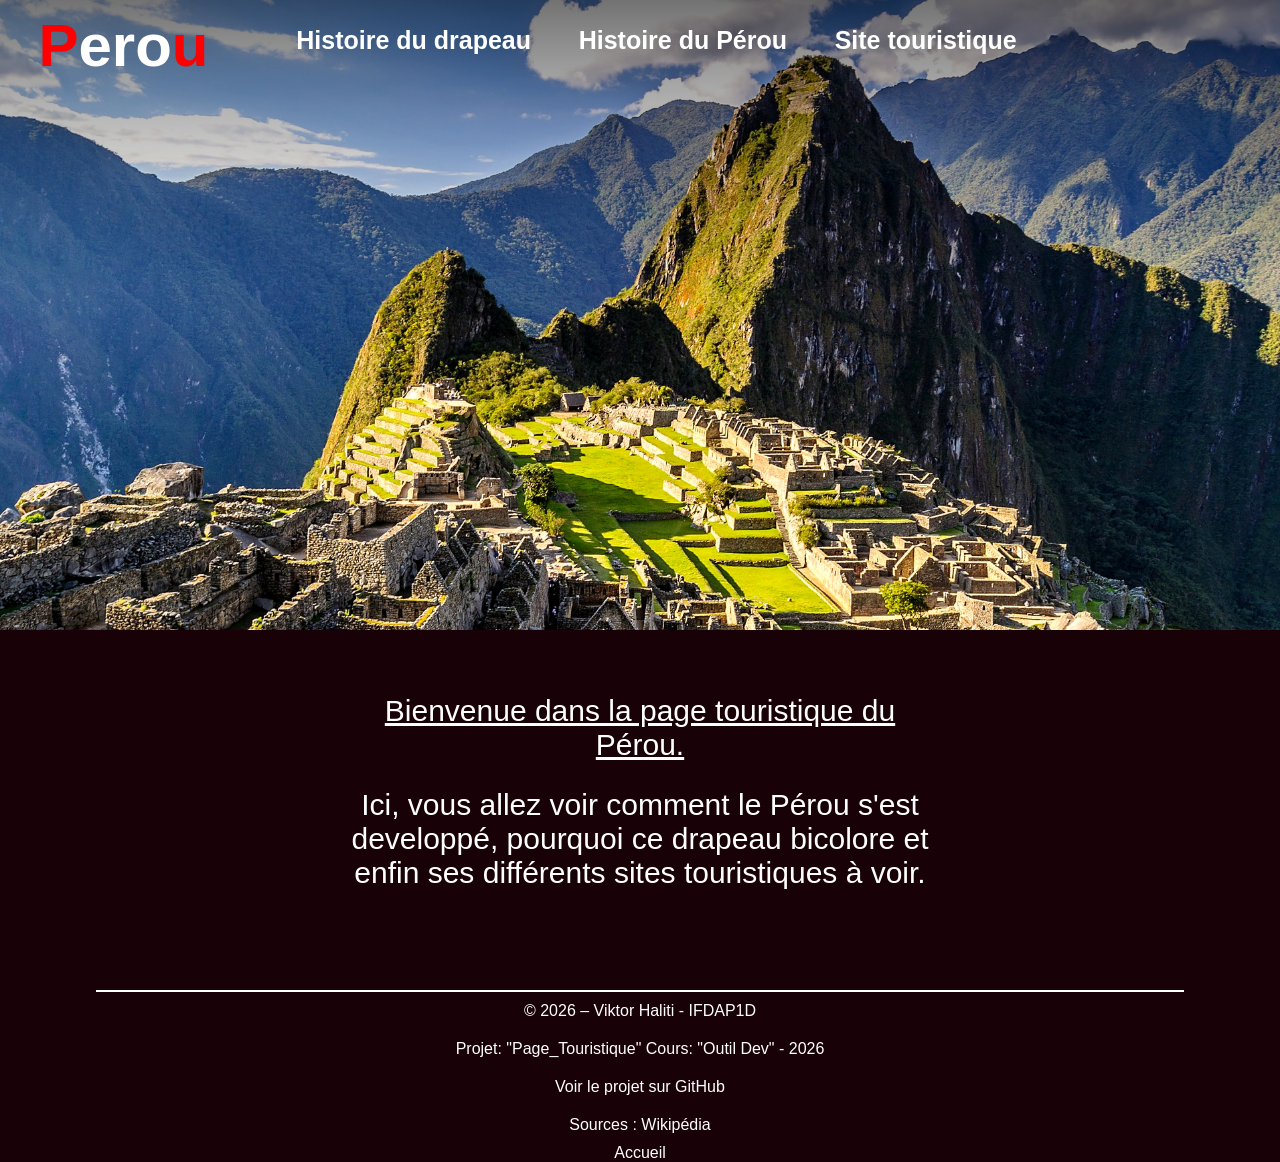
<file: index.html>
<!DOCTYPE html>
<html lang="fr">

<head>
    <meta charset="UTF-8">
    <meta name="viewport" content="width=device-width, initial-scale=1.0">
    <title>Page Touristique Accuil</title>
    <link rel="stylesheet" href="./css/Style.css">
</head>

<body>
    <header id="header">
        <div>
            <a href="index.html">
                <h1>
                    <span class="PETU">P</span><span class="e_et_o">e</span><span id="R">r</span><span
                        class="e_et_o">o</span><span class="PETU">u</span>
                </h1>
            </a>




            <nav>
                <ul>
                    <li><a href="drapeau.html">Histoire du drapeau</a></li>

                    <li><a href="histoire.html">Histoire du Pérou</a></li>

                    <li><a href="touriste.html">Site touristique</a></li>
                </ul>
            </nav>
        </div>

    </header>

    <main>
        <p id="PMenuMain"><span id="Bienvenu">Bienvenue dans la page touristique du Pérou.</span> <br> Ici, vous allez voir comment le Pérou s'est developpé, pourquoi ce drapeau bicolore et enfin ses différents sites touristiques à voir.</p>
    </main>

    <footer>

        <hr>

        <div>
            <p>
                &copy; 2026 – Viktor Haliti - IFDAP1D
            </p>

            <p>
                Projet: "Page_Touristique" Cours: "Outil Dev" - 2026
            </p>

            <p>
                <a href="https://github.com/Viktor-Haliti26/PageTouristique" target="_blank">Voir le projet sur
                    GitHub</a>
            </p>

            <p>
                Sources : Wikipédia
            </p>

            <a href="index.html">
                Accueil
            </a>
        </div>

    </footer>

</body>

</html>
</file>
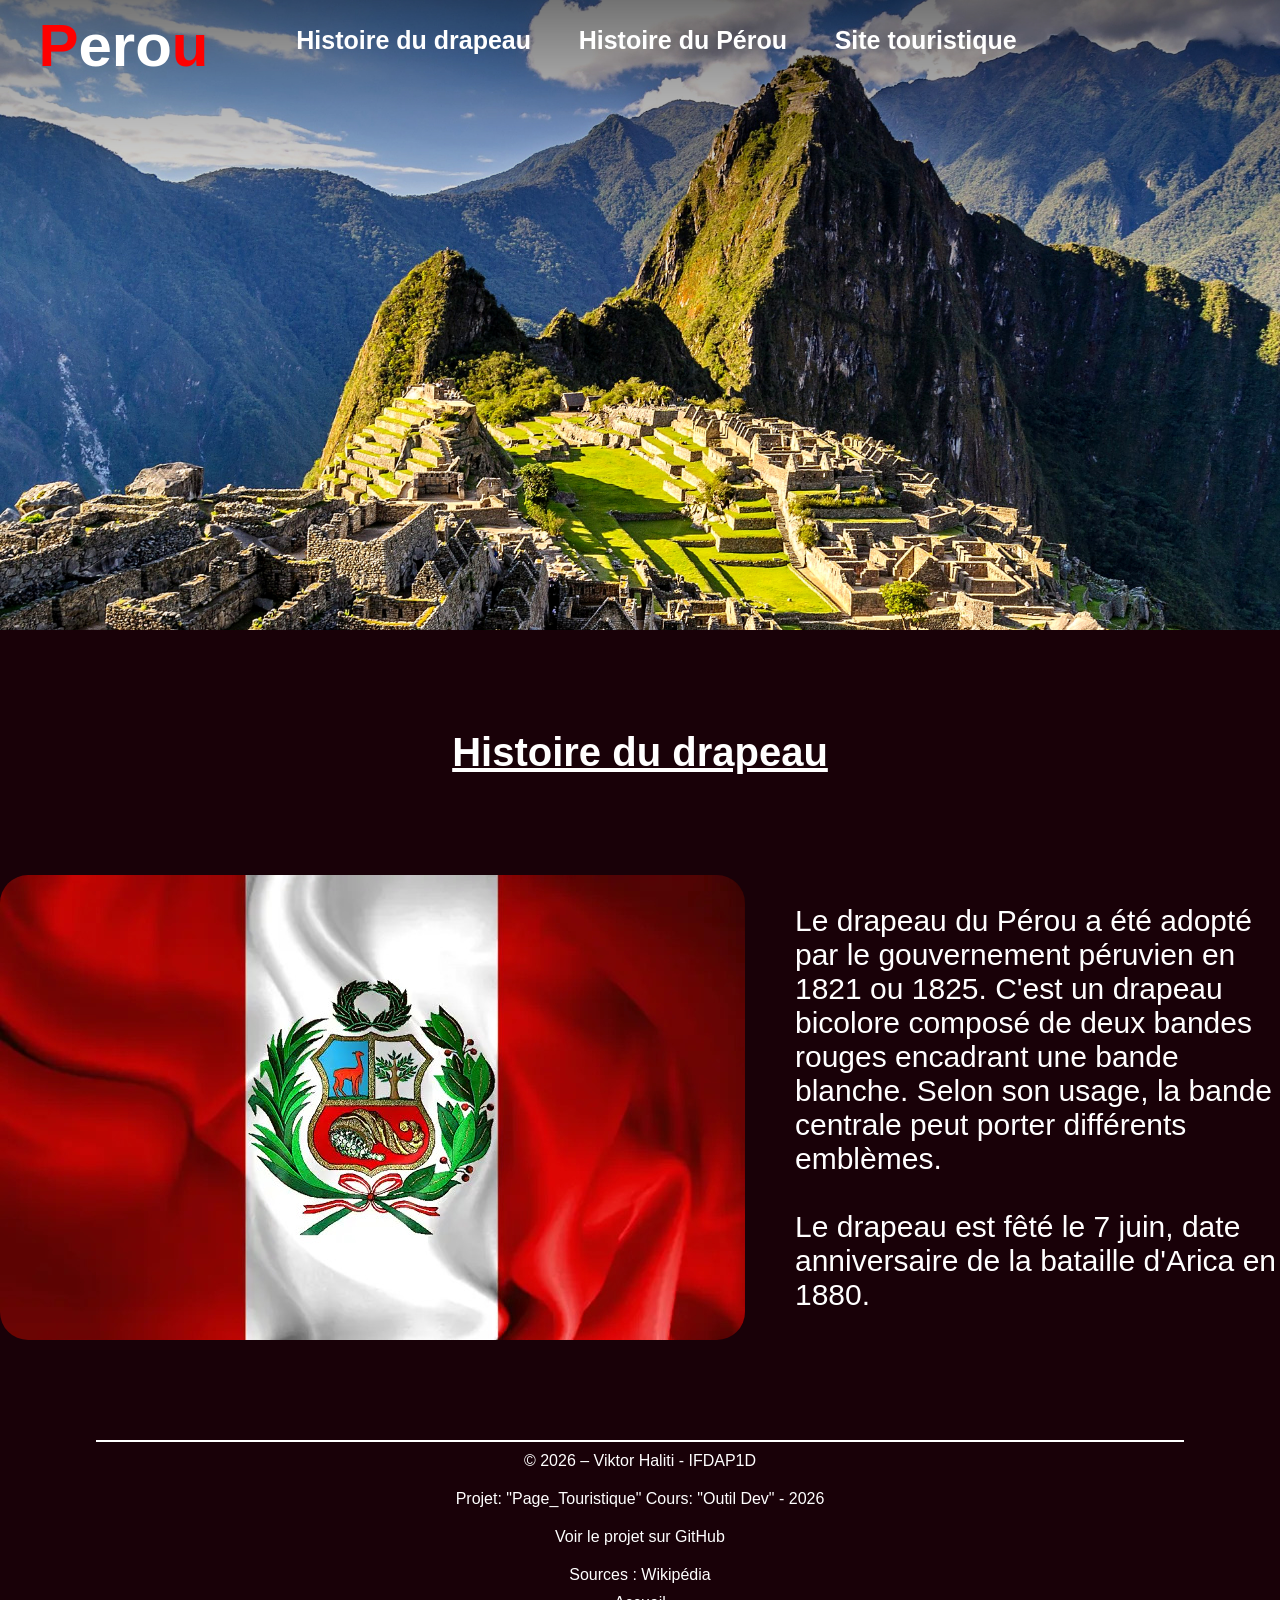
<file: drapeau.html>
<!DOCTYPE html>
<html lang="en">

<head>
    <meta charset="UTF-8">
    <meta name="viewport" content="width=device-width, initial-scale=1.0">
    <title>Hisotoire du drapeau</title> 
    <link rel="stylesheet" href="./css/Style.css">
</head>

<body>
    <header id="header">
        <div>
            <a href="index.html">
                <h1>
                    <span class="PETU">P</span><span class="e_et_o">e</span><span id="R">r</span><span
                        class="e_et_o">o</span><span class="PETU">u</span>
                </h1>
            </a>




            <nav>
                <ul>
                    <li><a href="drapeau.html">Histoire du drapeau</a></li>

                    <li><a href="histoire.html">Histoire du Pérou</a></li>

                    <li><a href="touriste.html">Site touristique</a></li>
                </ul>
            </nav>
        </div>

    </header>

    <main>

        <section id="drapeau">
            <h1>Histoire du drapeau</h1>

            <div id="histoireDrapeau">
                <img src="./image/big-27546829ecb.jpg" alt="Image du Pérou">

                <p>
                    Le drapeau du Pérou a été adopté par le gouvernement péruvien en 1821 ou 1825. C'est un drapeau
                    bicolore
                    composé de deux bandes rouges encadrant une bande blanche. Selon son usage, la bande centrale
                    peut
                    porter différents emblèmes.
                    <br>
                    <br>
                    Le drapeau est fêté le 7 juin, date anniversaire de la bataille d'Arica en 1880.
                </p>

            </div>
        </section>

    </main>

    <footer>

        <hr>

        <div>
            <p>
                &copy; 2026 – Viktor Haliti - IFDAP1D
            </p>

            <p>
                Projet: "Page_Touristique" Cours: "Outil Dev" - 2026
            </p>

            <p>
                <a href="https://github.com/Viktor-Haliti26/PageTouristique" target="_blank">Voir le projet sur
                    GitHub</a>
            </p>

            <p>
                Sources : Wikipédia
            </p>

            <a href="index.html">
                Accueil
            </a>
        </div>

    </footer>

</body>

</html>
</file>
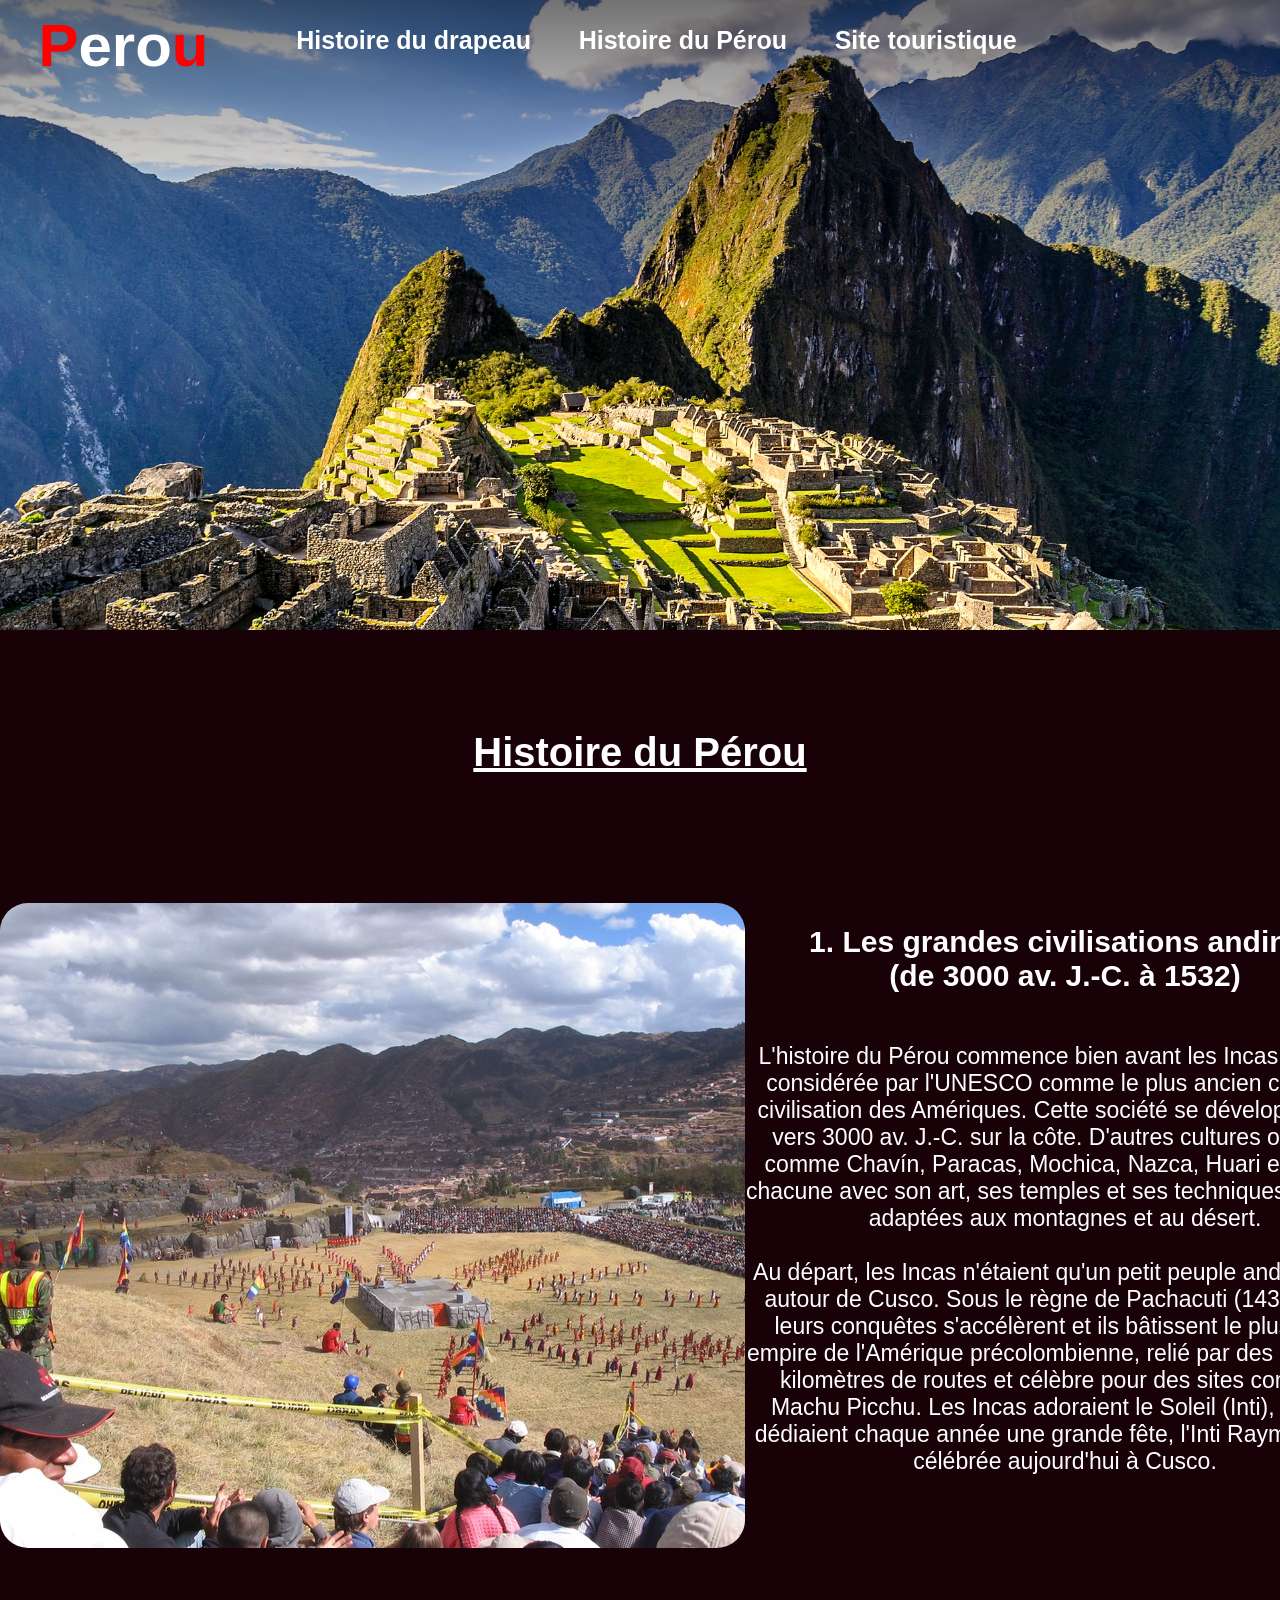
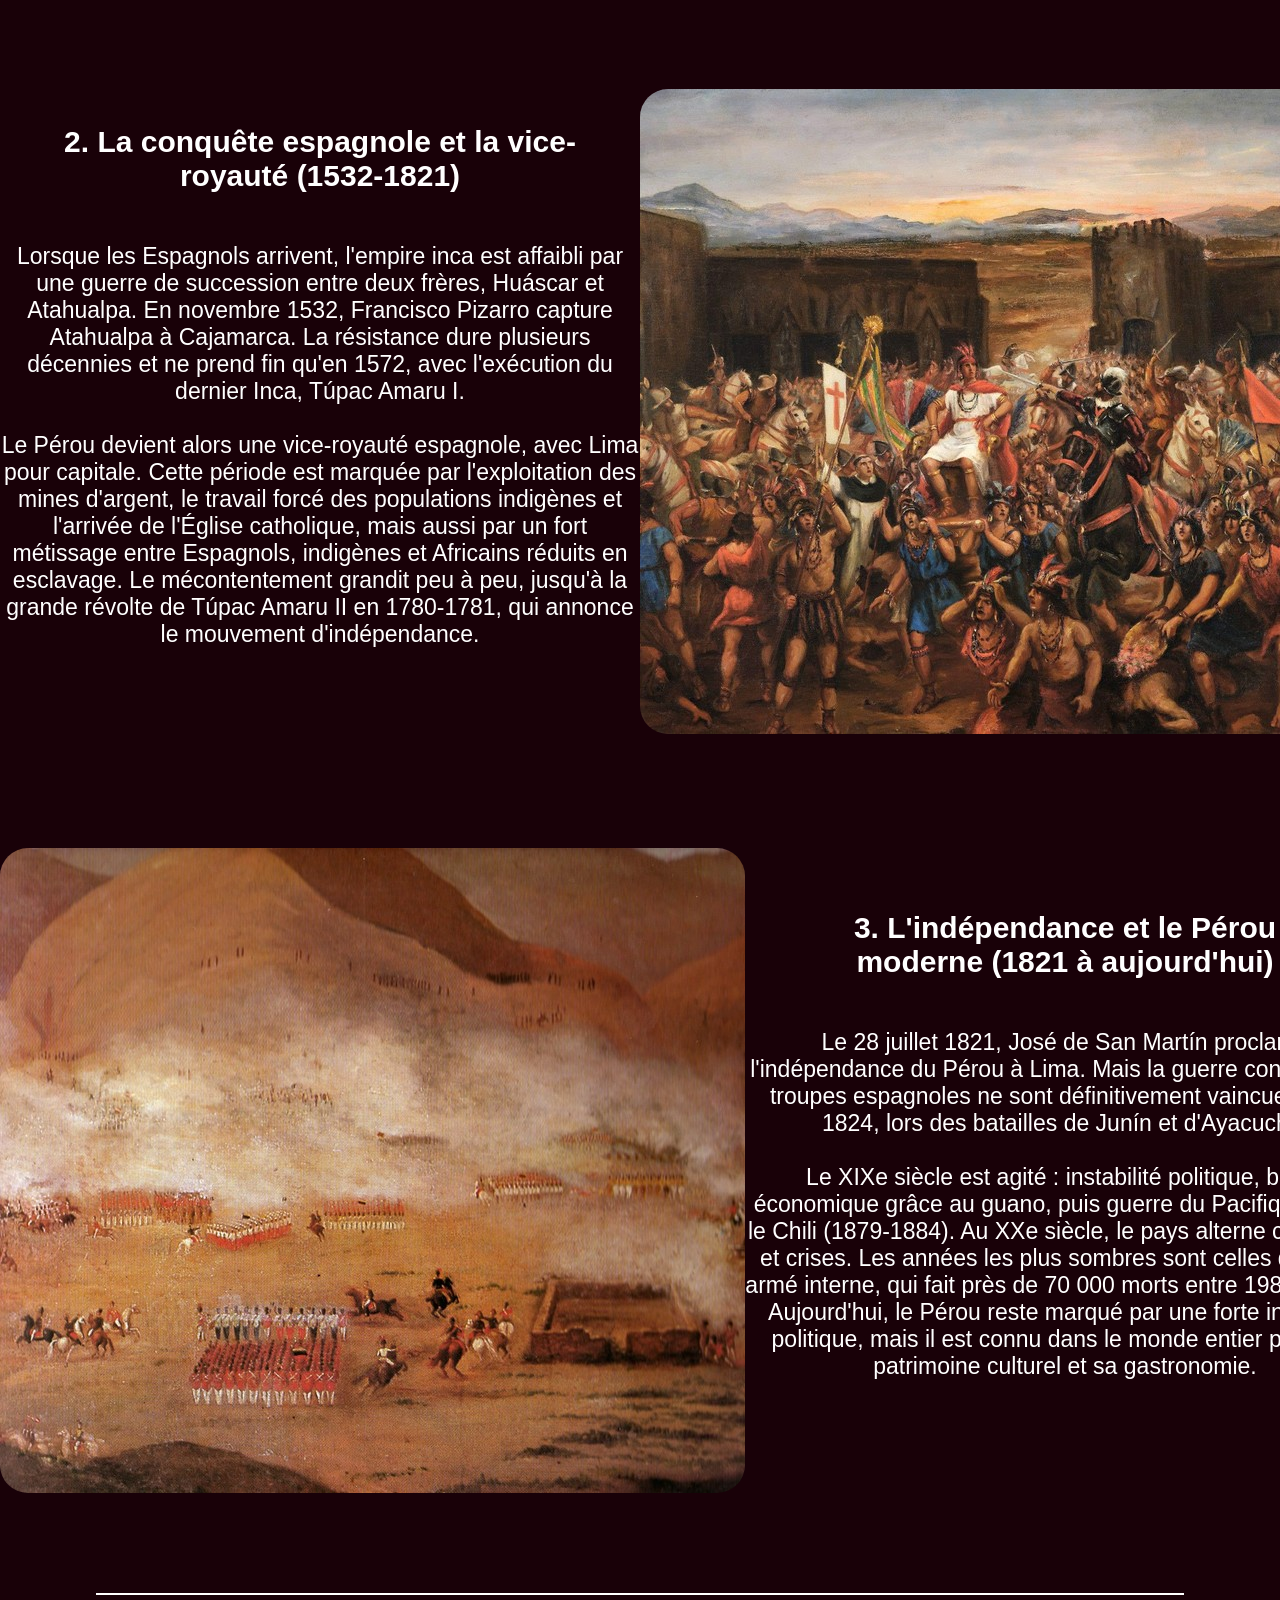
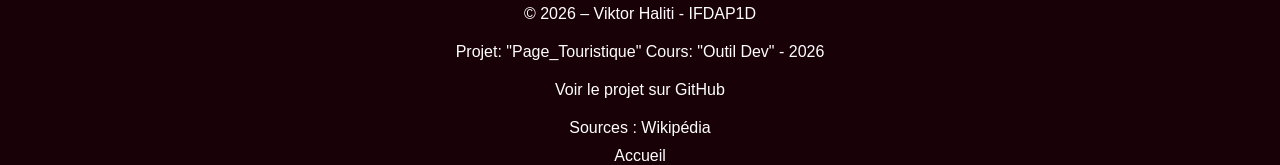
<file: histoire.html>
<!DOCTYPE html>
<html lang="en">

<head>
    <meta charset="UTF-8">
    <meta name="viewport" content="width=device-width, initial-scale=1.0">
    <title>Histoire du Pérou</title>
    <link rel="stylesheet" href="./css/Style.css">
</head>

<body>
    <header id="header">
        <div>
            <a href="index.html">
                <h1>
                    <span class="PETU">P</span><span class="e_et_o">e</span><span id="R">r</span><span
                        class="e_et_o">o</span><span class="PETU">u</span>
                </h1>
            </a>




            <nav>
                <ul>
                    <li><a href="drapeau.html">Histoire du drapeau</a></li>

                    <li><a href="histoire.html">Histoire du Pérou</a></li>

                    <li><a href="touriste.html">Site touristique</a></li>
                </ul>
            </nav>
        </div>

    </header>

    <main>

        <section id="histoire">
            <h1>Histoire du Pérou</h1>

            <section id="partie1">

                <img src="./image/Fete_du_soleil.jpg" alt="Image du Pérou">

                <div class="texte">
                    <h2>1. Les grandes civilisations andines (de 3000 av. J.-C. à 1532)</h2>
                    <p>L'histoire du Pérou commence bien avant les Incas, à Caral, considérée par l'UNESCO comme le plus
                        ancien centre de civilisation des Amériques. Cette société se développait déjà vers 3000 av.
                        J.-C. sur la côte. D'autres cultures ont suivi, comme Chavín, Paracas, Mochica, Nazca, Huari et
                        Chimú, chacune avec son art, ses temples et ses techniques agricoles adaptées aux montagnes et
                        au désert.
                        <br>
                        <br>
                        Au départ, les Incas n'étaient qu'un petit peuple andin installé autour de Cusco. Sous le règne
                        de Pachacuti (1438-1471), leurs conquêtes s'accélèrent et ils bâtissent le plus grand empire de
                        l'Amérique précolombienne, relié par des milliers de kilomètres de routes et célèbre pour des
                        sites comme le Machu Picchu. Les Incas adoraient le Soleil (Inti), à qui ils dédiaient chaque
                        année une grande fête, l'Inti Raymi, encore célébrée aujourd'hui à Cusco.
                    </p>
                </div>
            </section>

            <section id="partie2">

                <div class="texte">
                    <h2>2. La conquête espagnole et la vice-royauté (1532-1821)</h2>
                    <p>Lorsque les Espagnols arrivent, l'empire inca est affaibli par une guerre de succession entre
                        deux frères, Huáscar et Atahualpa. En novembre 1532, Francisco Pizarro capture Atahualpa à
                        Cajamarca. La résistance dure plusieurs décennies et ne prend fin qu'en 1572, avec l'exécution
                        du dernier Inca, Túpac Amaru I.
                        <br>
                        <br>
                        Le Pérou devient alors une vice-royauté espagnole, avec Lima pour capitale. Cette période est
                        marquée par l'exploitation des mines d'argent, le travail forcé des populations indigènes et
                        l'arrivée de l'Église catholique, mais aussi par un fort métissage entre Espagnols, indigènes et
                        Africains réduits en esclavage. Le mécontentement grandit peu à peu, jusqu'à la grande révolte
                        de Túpac Amaru II en 1780-1781, qui annonce le mouvement d'indépendance.
                    </p>
                </div>

                <img src="./image/CapturaDeAtahualpa.jpg" alt="Image du Pérou">

            </section>

            <section id="partie3">

                <img src="./image/Bataille_dAyacucho.jpg" alt="Image du Pérou">

                <div class="texte">
                    <h2>3. L'indépendance et le Pérou moderne (1821 à aujourd'hui)</h2>
                    <p>Le 28 juillet 1821, José de San Martín proclame l'indépendance du Pérou à Lima. Mais la guerre
                        continue : les troupes espagnoles ne sont définitivement vaincues qu'en 1824, lors des batailles
                        de Junín et d'Ayacucho.
                        <br>
                        <br>
                        Le XIXe siècle est agité : instabilité politique, boom économique grâce au guano, puis guerre du
                        Pacifique contre le Chili (1879-1884). Au XXe siècle, le pays alterne croissance et crises. Les
                        années les plus sombres sont celles du conflit armé interne, qui fait près de 70 000 morts entre
                        1980 et 2000. Aujourd'hui, le Pérou reste marqué par une forte instabilité politique, mais il
                        est connu dans le monde entier pour son patrimoine culturel et sa gastronomie.
                    </p>
                </div>
            </section>

        </section>

    </main>

    <footer>

        <hr>

        <div>
            <p>
                &copy; 2026 – Viktor Haliti - IFDAP1D
            </p>

            <p>
                Projet: "Page_Touristique" Cours: "Outil Dev" - 2026
            </p>

            <p>
                <a href="https://github.com/Viktor-Haliti26/PageTouristique" target="_blank">Voir le projet sur
                    GitHub</a>
            </p>

            <p>
                Sources : Wikipédia
            </p>

            <a href="index.html">
                Accueil
            </a>
        </div>

    </footer>

</body>

</html>
</file>
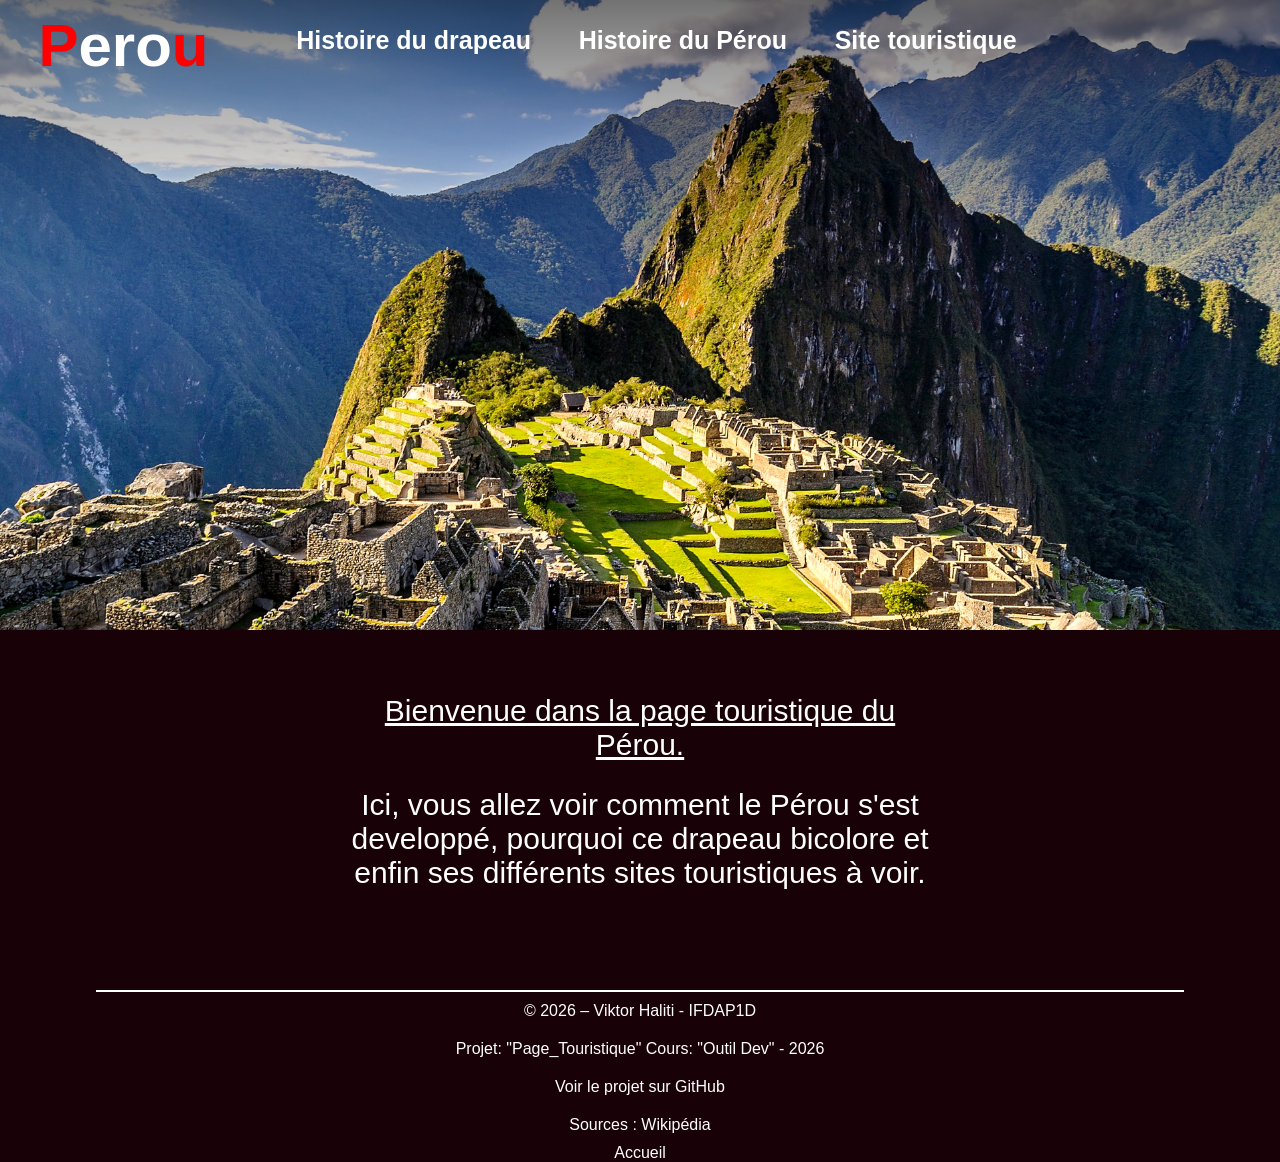
<file: PageTouriste.html>
<!DOCTYPE html>
<html lang="fr">

<head>
    <meta charset="UTF-8">
    <meta name="viewport" content="width=device-width, initial-scale=1.0">
    <title>Page Touristique Accuil</title>
    <link rel="stylesheet" href="./css/Style.css">
</head>

<body>
    <header id="header">
        <div>
            <a href="PageTouriste.html">
                <h1>
                    <span class="PETU">P</span><span class="e_et_o">e</span><span id="R">r</span><span
                        class="e_et_o">o</span><span class="PETU">u</span>
                </h1>
            </a>




            <nav>
                <ul>
                    <li><a href="drapeau.html">Histoire du drapeau</a></li>

                    <li><a href="histoire.html">Histoire du Pérou</a></li>

                    <li><a href="touriste.html">Site touristique</a></li>
                </ul>
            </nav>
        </div>

    </header>

    <main>
        <p id="PMenuMain"><span id="Bienvenu">Bienvenue dans la page touristique du Pérou.</span> <br> Ici, vous allez voir comment le Pérou s'est developpé, pourquoi ce drapeau bicolore et enfin ses différents sites touristiques à voir.</p>
    </main>

    <footer>

        <hr>

        <div>
            <p>
                &copy; 2026 – Viktor Haliti - IFDAP1D
            </p>

            <p>
                Projet: "Page_Touristique" Cours: "Outil Dev" - 2026
            </p>

            <p>
                <a href="https://github.com/Viktor-Haliti26/PageTouristique" target="_blank">Voir le projet sur
                    GitHub</a>
            </p>

            <p>
                Sources : Wikipédia
            </p>

            <a href="PageTouriste.html">
                Accueil
            </a>
        </div>

    </footer>

</body>

</html>
</file>
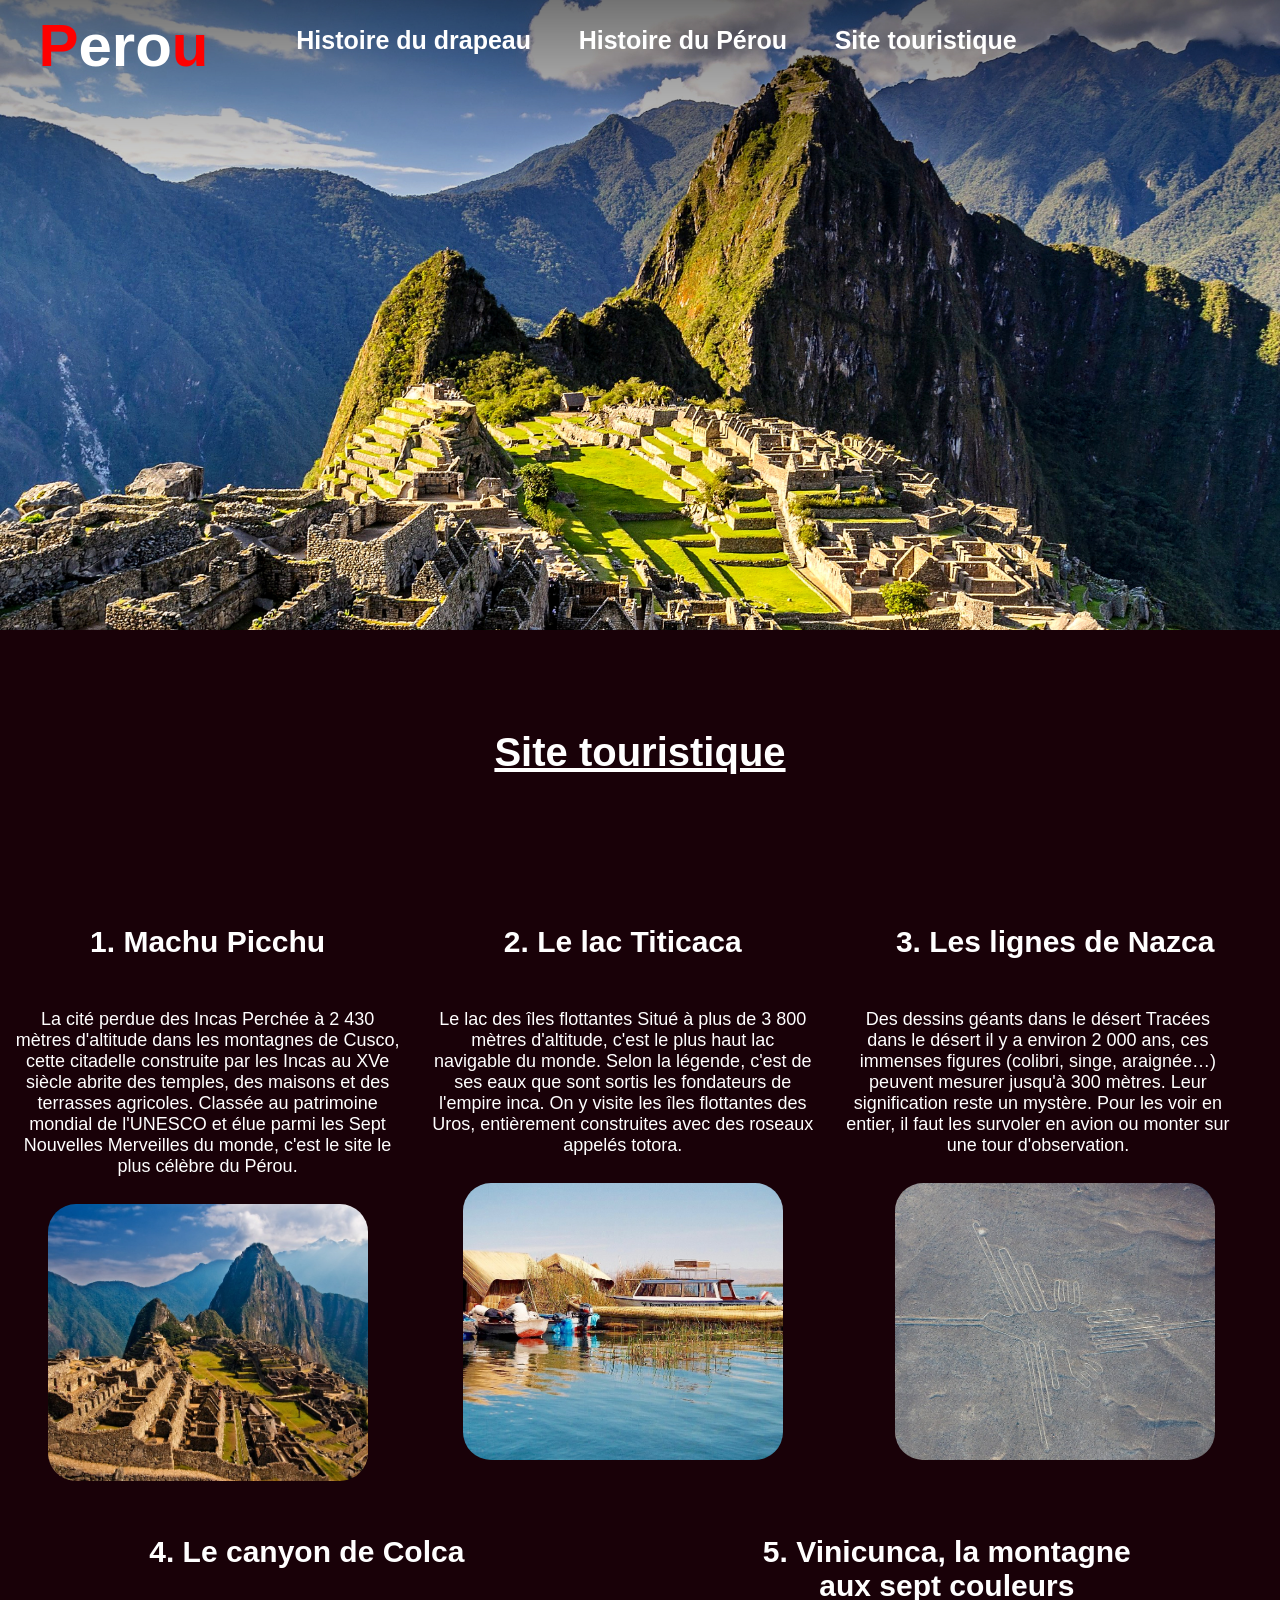
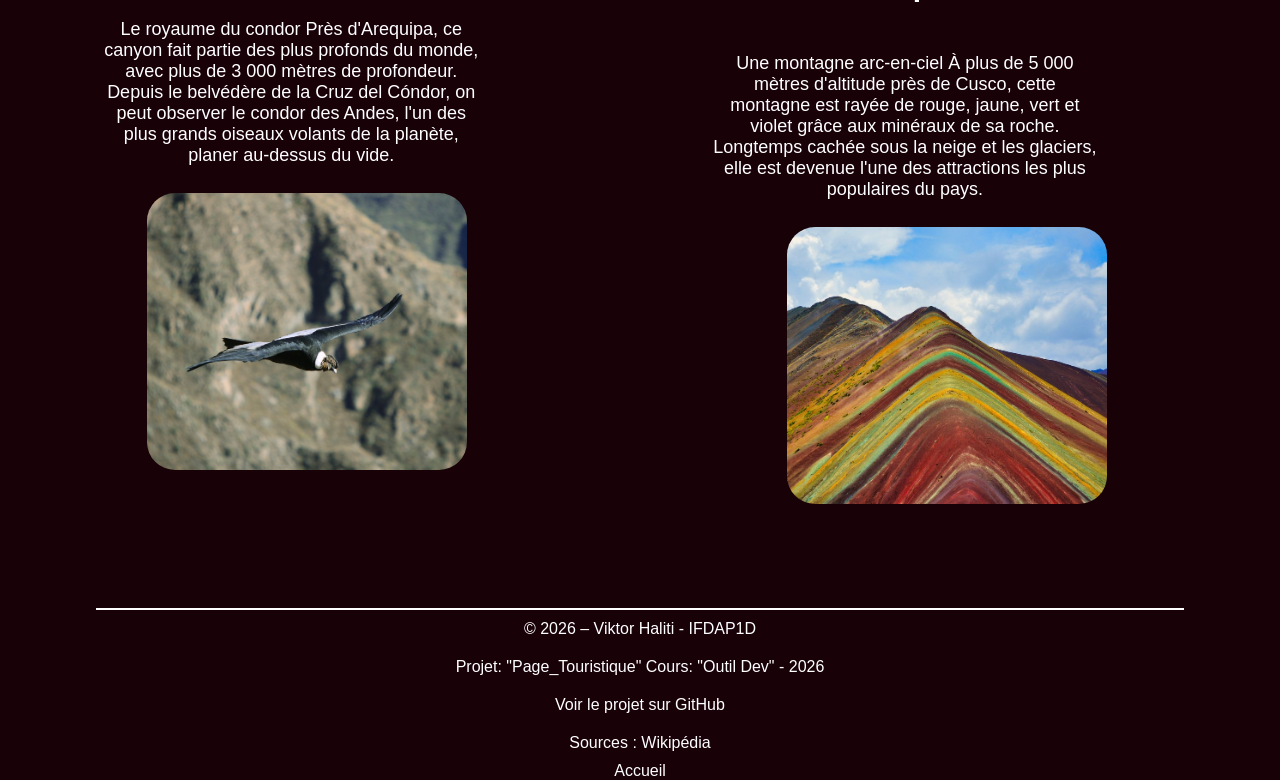
<file: touriste.html>
<!DOCTYPE html>
<html lang="en">

<head>
    <meta charset="UTF-8">
    <meta name="viewport" content="width=device-width, initial-scale=1.0">
    <title>Sites Touristiques</title>
    <link rel="stylesheet" href="./css/Style.css">
</head>

<body>
    <header id="header">
        <div>
            <a href="index.html">
                <h1>
                    <span class="PETU">P</span><span class="e_et_o">e</span><span id="R">r</span><span
                        class="e_et_o">o</span><span class="PETU">u</span>
                </h1>
            </a>




            <nav>
                <ul>
                    <li><a href="drapeau.html">Histoire du drapeau</a></li>

                    <li><a href="histoire.html">Histoire du Pérou</a></li>

                    <li><a href="touriste.html">Site touristique</a></li>
                </ul>
            </nav>
        </div>

    </header>

    <main>

        <section id="Touriste">
            <h1>Site touristique</h1>

            <nav>
                <ul id="listeTouriste">
                    <li class="PageTouriste">
                        <div class="texteNav">
                            <h2>
                                1. Machu Picchu
                            </h2>

                            <p>
                                La cité perdue des Incas
                                Perchée à 2 430 mètres d'altitude dans les montagnes de Cusco, cette citadelle
                                construite par les Incas au XVe siècle abrite des temples, des maisons et des terrasses
                                agricoles. Classée au patrimoine mondial de l'UNESCO et élue parmi les Sept Nouvelles
                                Merveilles du monde, c'est le site le plus célèbre du Pérou.
                            </p>
                        </div>

                        <a href="https://www.peru.travel/attractions/machu-picchu" target="_blank">
                            <img src="./image/Machu_Picchu.jpg" alt="Machu Picchu">
                        </a>
                    </li>

                    <li class="PageTouriste">
                        <div class="texteNav">
                            <h2>
                                2. Le lac Titicaca
                            </h2>

                            <p>
                                Le lac des îles flottantes
                                Situé à plus de 3 800 mètres d'altitude, c'est le plus haut lac navigable du monde.
                                Selon la légende, c'est de ses eaux que sont sortis les fondateurs de l'empire inca. On
                                y visite les îles flottantes des Uros, entièrement construites avec des roseaux appelés
                                totora.
                            </p>
                        </div>

                        <a href="https://www.peru.travel/attractions/uros-islands" target="_blank">
                            <img src="./image/Lac_Titicaca.jpg" alt="Lac Titicaca">
                        </a>
                    </li>

                    <li class="PageTouriste">
                        <div class="texteNav">
                            <h2>
                                3. Les lignes de Nazca
                            </h2>

                            <p>
                                Des dessins géants dans le désert
                                Tracées dans le désert il y a environ 2 000 ans, ces immenses figures (colibri, singe,
                                araignée…) peuvent mesurer jusqu'à 300 mètres. Leur signification reste un mystère. Pour
                                les voir en entier, il faut les survoler en avion ou monter sur une tour d'observation.
                            </p>
                        </div>

                        <a href="https://www.peru.travel/attractions/nasca-lines" target="_blank">
                            <img src="./image/Lignes_de_Nazca.jpg" alt="Les lignes de Nazca">
                        </a>
                    </li>

                    <li class="PageTouriste">
                        <div class="texteNav">
                            <h2>
                                4. Le canyon de Colca
                            </h2>

                            <p>
                                Le royaume du condor
                                Près d'Arequipa, ce canyon fait partie des plus profonds du monde, avec plus de 3 000
                                mètres de profondeur. Depuis le belvédère de la Cruz del Cóndor, on peut observer le
                                condor des Andes, l'un des plus grands oiseaux volants de la planète, planer au-dessus
                                du vide.
                            </p>
                        </div>

                        <a href="https://www.peru.travel/experiences/adventure-activities-in-colca" target="_blank">
                            <img src="./image/Canyon_de_Colca.jpg" alt="Le canyon de Colca">
                        </a>
                    </li>

                    <li class="PageTouriste">

                        <div class="texteNav">
                            <h2>
                                5. Vinicunca, la montagne <br> aux sept couleurs
                            </h2>

                            <p>
                                Une montagne arc-en-ciel
                                À plus de 5 000 mètres d'altitude près de Cusco, cette montagne est rayée de rouge,
                                jaune, vert et violet grâce aux minéraux de sa roche. Longtemps cachée sous la neige et
                                les glaciers, elle est devenue l'une des attractions les plus populaires du pays.
                            </p>
                        </div>

                        <a href="https://www.peru.travel/stories/vinicunca-the-beautiful-mountain-of-seven-colors"
                            target="_blank">
                            <img src="./image/Vinicunca.jpg" alt="Vinicunca, la montagne aux sept couleurs">
                        </a>

                    </li>

                </ul>

            </nav>

        </section>

    </main>

    <footer>

        <hr>

        <div>
            <p>
                &copy; 2026 – Viktor Haliti - IFDAP1D
            </p>

            <p>
                Projet: "Page_Touristique" Cours: "Outil Dev" - 2026
            </p>

            <p>
                <a href="https://github.com/Viktor-Haliti26/PageTouristique" target="_blank">Voir le projet sur
                    GitHub</a>
            </p>

            <p>
                Sources : Wikipédia
            </p>

            <a href="index.html">
                Accueil
            </a>
        </div>

    </footer>

</body>

</html>
</file>
<file: css/Style.css>
html * {
    margin: 0;
    padding: 0;
    box-sizing: border-box;
    font-family: 'Gill Sans', 'Gill Sans MT', Calibri, 'Trebuchet MS', sans-serif;
}

html {
    scroll-behavior: smooth;
}

header {
    min-height: 70vh;
    display: flex;
    flex-direction: row;
    /* align-items: top; */
    text-align: center;
    /* width: 1200px;
    height: 400px; */
    background: url("../image/Machu_Picchu_fond_3823x2008.jpg") top / cover no-repeat;
    font-weight: bold;
}

header a,
footer a {
    color: inherit;
    text-decoration: none;
    transition: color 0.3s;
}

header li:hover{
    color:red
}

header div {
    display: flex;
    flex-direction: row;
    /* align-items: top; */
    text-align: center;
    width: 100vw;
    height: 10vh;
    color: #ffffff;
    transition: 0.5s;
}

header div:Hover{
    background-color: white;
    opacity: 0.8;
}

header div:Hover nav{
    color: black;
}

header div:Hover h1{
    color: red;
}

header div > nav {
    width: 60vw;
    font-size: 25px;
    font-family: 'Gill Sans', 'Gill Sans MT', Calibri, 'Trebuchet MS', sans-serif;
}

header div ul {
    display: flex;
    justify-content: space-around;
    list-style: none;
    margin-top: 2vw;
}

header div h1 {
    margin-top: 11px;
    margin-right: 5vw;
    margin-left: 3vw;
    font-size: 60px;
    font-family: 'Gill Sans', 'Gill Sans MT', Calibri, 'Trebuchet MS', sans-serif;
}

.PETU{
    color: red;
}

.e_et_o {
    color: white;
}

/* header div:Hover .PETU {
    color: red;
} */

header div:Hover .e_et_o{
    color: red;
}

main {
    display: flow-root;
    min-height: 40vh;
    background-color: #190108;
}

#PMenuMain {
    display: block;
    width: 50vw;
    color: #ffffff;
    font-size: 30px;
    text-align: center;
    margin: 0% auto;
    margin-top: 3vw;
}

#Bienvenu {
    display: inline-block;
    text-decoration: underline;
    margin: 2vw;
}

#drapeau h1 {
    color: #ffffff;
    font-size: 40px;
    text-align: center;
    margin: 100px;
    text-decoration: underline;
}

#drapeau>div {
    display: flex;
    flex-direction: row;
    justify-content: space-around;
    align-items: center;
    margin-bottom: 100px;
}

#drapeau img {
    border-radius: 28px;
    margin-right: 50px;
}

#drapeau p {
    display: flex;
    flex-wrap: wrap;
    width: 50vw;
    color: #ffffff;
    font-size: 30px;
}

#histoire h1 {
    color: #ffffff;
    font-size: 40px;
    text-align: center;
    margin: 100px;
    text-decoration: underline;
}

#partie1 img {
    border-radius: 28px;
}

.texte h2 {
    color: #ffffff;
    font-size: 30px;
    text-align: center;
    margin: 50px;
}

.texte p {
    display: flex;
    flex-wrap: wrap;
    width: 50vw;
    color: #ffffff;
    font-size: 23px;
}

.texte {
    margin-bottom: 100px;
    display: flex;
    flex-direction: column;
    text-align: center;
}

#partie1 {
    display: flex;
    flex-direction: row;
    align-items: center;
    justify-content: space-around;
    margin-bottom: 100px;
}

#partie2 img {
    border-radius: 28px;
}

#partie2 {
    display: flex;
    flex-direction: row;
    align-items: center;
    justify-content: space-around;
    margin-bottom: 100px;
}

#partie3 img {
    border-radius: 28px;
}

#partie3 {
    display: flex;
    flex-direction: row;
    align-items: center;
    justify-content: space-around;
    margin-bottom: 100px;
}

#Touriste h1 {
    color: #ffffff;
    font-size: 40px;
    text-align: center;
    margin: 100px;
    text-decoration: underline;
}

.texteNav h2 {
    color: #ffffff;
    font-size: 30px;
    text-align: center;
    margin: 50px;
}

.texteNav p {
    display: flex;
    flex-wrap: wrap;
    flex-direction: column;
    width: 30vw;
    color: #ffffff;
    font-size: 18px;
    text-align: center;
}

.texteNav {
    margin-bottom: 3vh;
    display: flex;
    flex-direction: column;
    text-align: center;
}

.PageTouriste img {
    border-radius: 28px;
    width: 25vw;
    transition: width 0.3s;
}

.PageTouriste {
    text-align: center;
    list-style: none;
}

.PageTouriste a:hover img {
    width: 27vw;
}

#listeTouriste {
    display: flex;
    flex-direction: row;
    justify-content: space-around;
    flex-wrap: wrap;
    margin-bottom: 100px;
}

footer {
    min-height: 10vh;
    background-color: #190108;
    color: #ffffff;
}

footer a:hover{
    color:darkred
}

footer div {
    display: flex;
    flex-direction: column;
    justify-content: space-around;
    text-align: center;
}

footer p {
    margin: 10px;
}

hr {
    width: 85%;
    margin: 0 auto;
    border: none;
    height: 2px;
    background-color: #ffffff;
}
</file>
